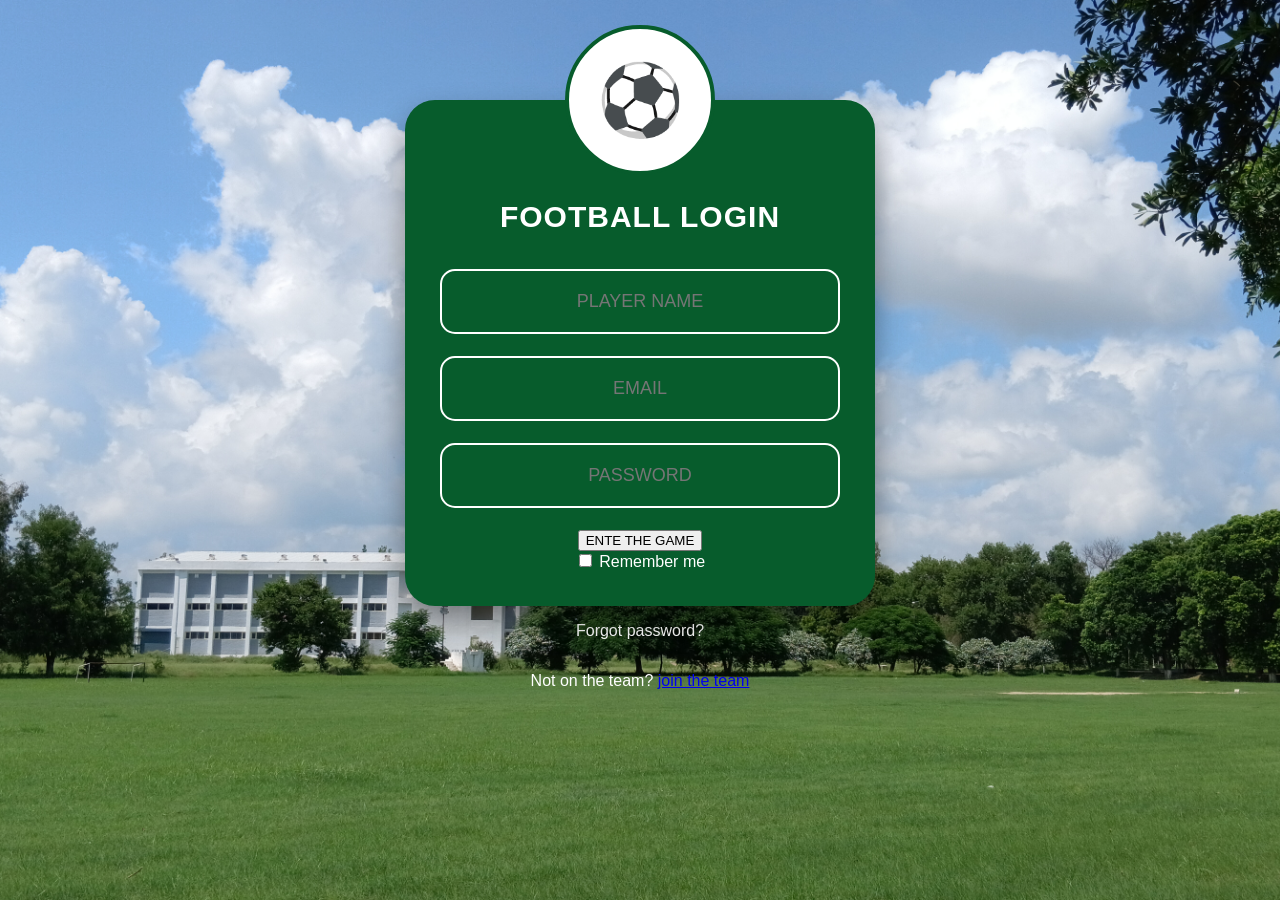
<file: index.html>
<!DOCTYPE html>
<html lang="en">
<head>
    <meta charset="UTF-8">
    <meta name="viewport" content="width=device-width, initial-scale=1.0">
    <title>FOOTBALL LOGIN</title>
<link rel="stylesheet" href="login.css">
</head>
<body style="background-image: url('ground.jpg');
background-size: cover;
background-position: center;
background-repeat: no-repeat;"></body>
    <div class="login-container">
        <div class="profile">
            ⚽
        </div>
        <h1>FOOTBALL LOGIN</h1>
        <input type="text" placeholder="PLAYER NAME">
        <input type="text" placeholder="EMAIL">
        <input type="password" placeholder="PASSWORD">
        <button>ENTE THE GAME</button>
        <div class="remember">
            <input type="checkbox">
            <span>Remember me</span>
        </div>
 </div>
    <p class="forgot">Forgot password?</p>
    <p class="account">
        Not on the team?
         <a href="registration.html">join the team</a>
    </p>

</body>
</html>
</file>
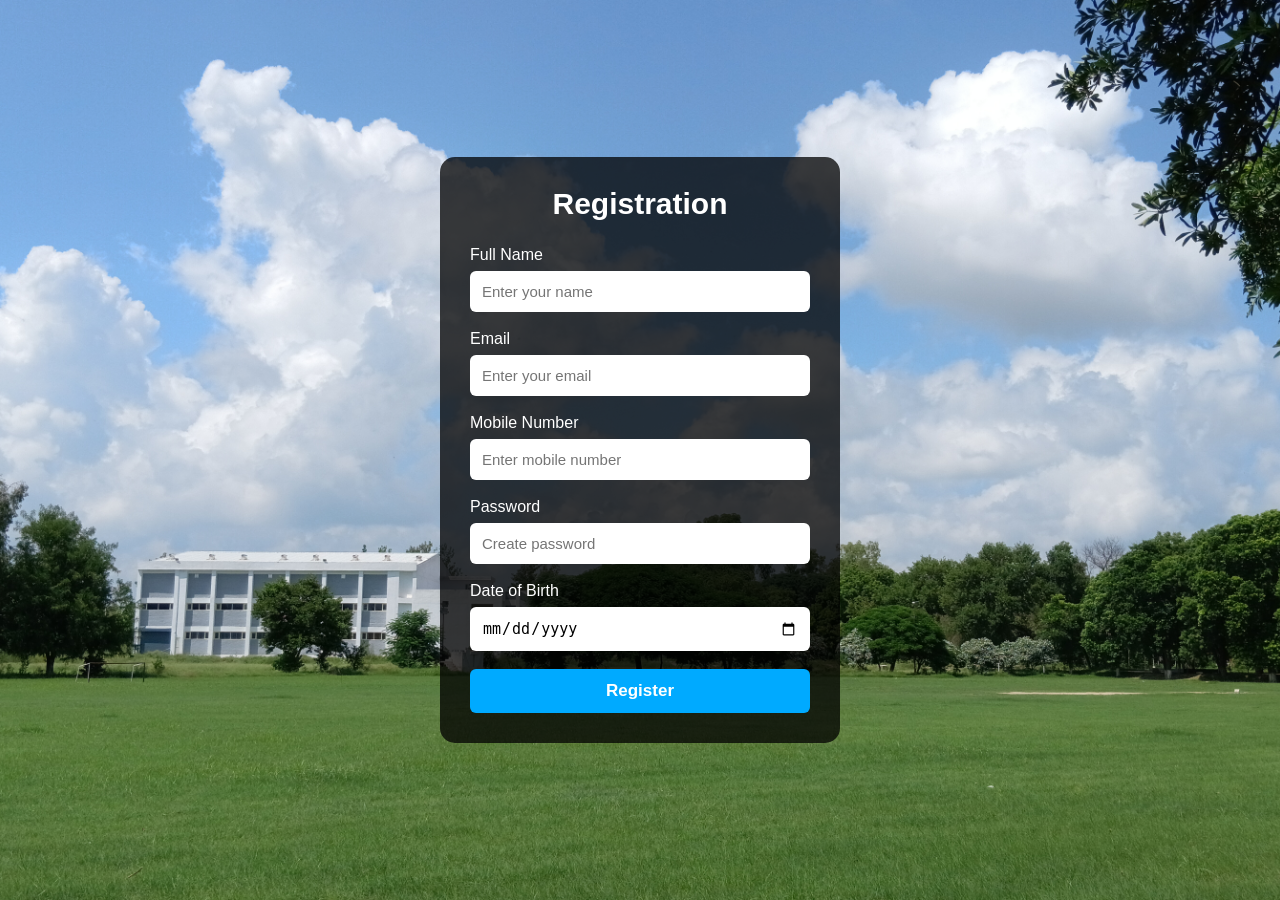
<file: registration.html>
<!DOCTYPE html>
<html lang="en">
<head>
    <meta charset="UTF-8">
    <meta name="viewport" content="width=device-width, initial-scale=1.0">
    <title>Document</title>
    <link rel="stylesheet" href="registration.css">
</head>
<body>
    <div class="registration-form">
    <h2>Registration</h2>

    <form>
        <label>Full Name</label>
        <input type="text" placeholder="Enter your name">

        <label>Email</label>
        <input type="email" placeholder="Enter your email">

        <label>Mobile Number</label>
        <input type="tel" placeholder="Enter mobile number">

        <label>Password</label>
        <input type="password" placeholder="Create password">

        <label>Date of Birth</label>
        <input type="date">

        <button type="submit">Register</button>
    </form>
    
</body>
</html>
</file>
<file: login.css>
* {
    box-sizing: border-box;
}
body {
    margin: 0;
    min-height: 100vh;
    background-image: url("football-ground.jpg");
    background-size: cover;
    background-position: center;
    background-repeat: no-repeat;
    font-family: Arial, sans-serif;
    color: white;
    display: flex;
    flex-direction: column;
    align-items: center;
    padding: 100px 20px 40px;
}
.login-container {
    width: 470px;
    max-width: 100%;
    background: #075c2c;
    border-radius: 30px;
    text-align: center;
    padding: 100px 35px 35px;
    position: relative;
    box-shadow: 0 15px 30px rgba(0, 0, 0, 0.4);
}
.profile {
    width: 150px;
    height: 150px;
    background: white;
    border-radius: 50%;
    position: absolute;
    top: -75px;
    left: 50%;
    transform: translateX(-50%);
    display: flex;
    align-items: center;
    justify-content: center;
    font-size: 70px;
   border: 4px solid #075c2c;
}
h1 {
    margin: 0 0 35px;
    font-size: 30px;
    font-weight: bold;
   letter-spacing: 1px;
}
.login-container input[type="text"],
.login-container input[type="email"],
.login-container input[type="password"] {
    width: 100%;
    height: 65px;
    display: block;
    margin-bottom: 22px;
    background: transparent;
    border: 2px solid white;
    border-radius: 15px;
    color: white;
    text-align: center;
    font-size: 18px;
    outline: none;
input::placeholder {
    color: white;
}
button {
    width: 75%;
    height: 60px;
    margin-top: 10px;
    border: none;
    border-radius: 35px;
    background: #39ff14;
    color: white;
    font-size: 22px;
    font-weight: bold;
   cursor: pointer;
}
.remember {
    margin-top: 22px;
    display: flex;
    justify-content: center;
    align-items: center;
    gap: 8px;
    font-size: 18px;
}
.remember input {
    width: 20px;
    height: 20px;
}
.forgot {
    margin: 30px 0 0;
    font-size: 18px;
    color: white;
}
.account {
    margin: 25px 0 0;
    font-size: 18px;
    color: white;
}
.account span {
    color: #39ff14;
    font-weight: bold;
}
</file>
<file: registration.css>
* {
    margin: 0;
    padding: 0;
    box-sizing: border-box;
}
body {
    font-family: Arial, sans-serif;
    background-image: url("ground.jpg");
    background-size: cover;
    background-position: center;
    min-height: 100vh;

    display: flex;
    justify-content: center;
    align-items: center;
}
.registration-form {
    width: 400px;
    padding: 30px;
    background: rgba(0, 0, 0, 0.75);
    border-radius: 15px;
    color: white;
}
.registration-form h2 {
    text-align: center;
    margin-bottom: 25px;
    font-size: 30px;
}
.registration-form label {
    display: block;
    margin-bottom: 7px;
    font-size: 16px;
}
.registration-form input {
    width: 100%;
    padding: 12px;
    margin-bottom: 18px;
    border: none;
    border-radius: 6px;
    outline: none;
    font-size: 15px;
}
.registration-form button {
    width: 100%;
    padding: 12px;
    border: none;
    border-radius: 6px;
    background: #00aaff;
    color: white;
    font-size: 17px;
    font-weight: bold;
    cursor: pointer;
}
.registration-form button:hover {
    background: #0088cc;
}
</file>
